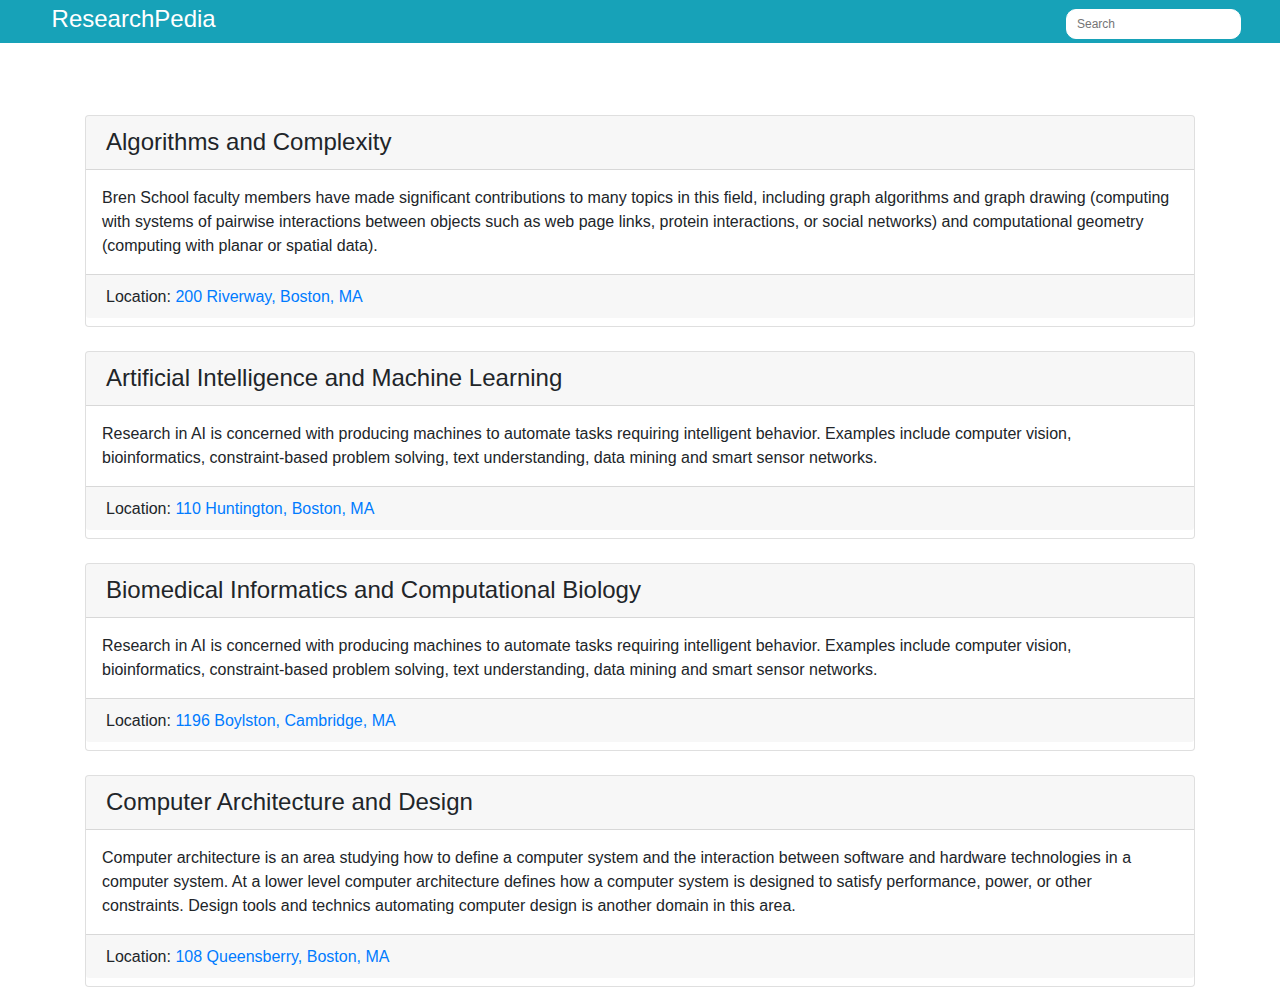
<file: index.html>
<!DOCTYPE html>
<html lang="en">
<head>
    <meta charset="UTF-8">
    <meta name="viewport" content="width=device-width, initial-scale=1.0">
    <meta http-equiv="X-UA-Compatible" content="ie=edge">
    <link rel="stylesheet" href="https://stackpath.bootstrapcdn.com/bootstrap/4.3.1/css/bootstrap.min.css" integrity="sha384-ggOyR0iXCbMQv3Xipma34MD+dH/1fQ784/j6cY/iJTQUOhcWr7x9JvoRxT2MZw1T" crossorigin="anonymous">
    <link rel="stylesheet" href="https://use.fontawesome.com/releases/v5.7.1/css/all.css" integrity="sha384-fnmOCqbTlWIlj8LyTjo7mOUStjsKC4pOpQbqyi7RrhN7udi9RwhKkMHpvLbHG9Sr" crossorigin="anonymous"><link rel="stylesheet" href="https://cdnjs.cloudflare.com/ajax/libs/font-awesome/4.7.0/css/font-awesome.min.css">
    <link rel="stylesheet" href="index.css">
    <title>ResearchPedia</title>
</head>
<style>

</style>
<body>
    <div id="page-header">
            <i class="fas fa-bars"></i>
    </div>
    <div>
        <div class="container" id="each-research">
        </div>
        <script src="researchPosts.js"></script>
        <script src="data.js"></script>
        <script src="index.js"></script>
</body>
</html>
</file>
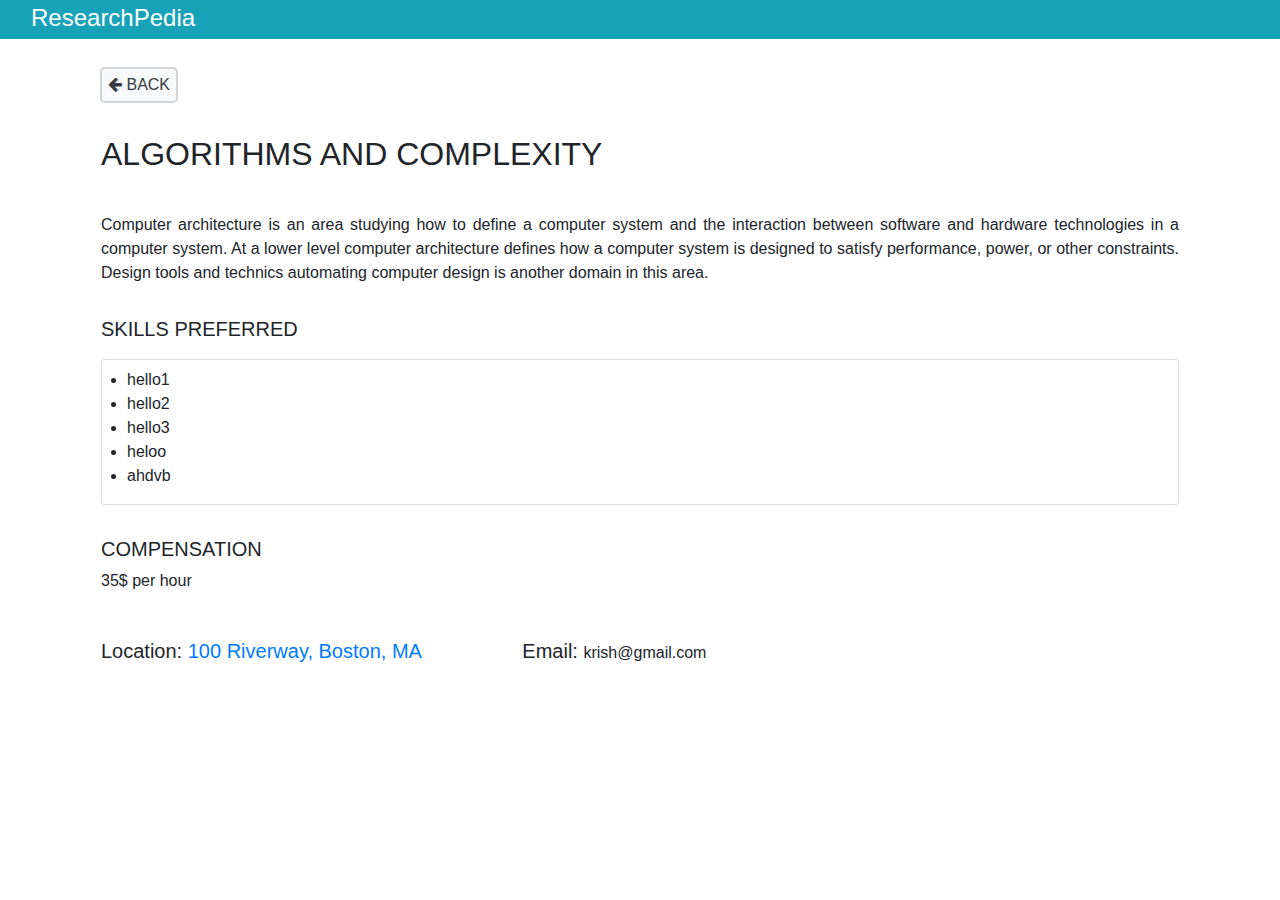
<file: checking.html>
<!DOCTYPE html>
<html lang="en">
<head>
    <meta charset="UTF-8">
    <meta name="viewport" content="width=device-width, initial-scale=1.0">
    <meta http-equiv="X-UA-Compatible" content="ie=edge">
    <meta http-equiv="X-UA-Compatible" content="ie=edge">
    <link rel="stylesheet" href="https://stackpath.bootstrapcdn.com/bootstrap/4.3.1/css/bootstrap.min.css"       integrity="sha384-ggOyR0iXCbMQv3Xipma34MD+dH/1fQ784/j6cY/iJTQUOhcWr7x9JvoRxT2MZw1T" crossorigin="anonymous">
    <link rel="stylesheet" href="https://use.fontawesome.com/releases/v5.7.1/css/all.css" integrity="sha384-fnmOCqbTlWIlj8LyTjo7mOUStjsKC4pOpQbqyi7RrhN7udi9RwhKkMHpvLbHG9Sr" crossorigin="anonymous"><link rel="stylesheet" href="https://cdnjs.cloudflare.com/ajax/libs/font-awesome/4.7.0/css/font-awesome.min.css">
    <title>Document</title>
</head>                    
<style>
    .desc{ text-align:justify }
    .ml-10 { margin-left: 10px }
    .back-button { position:absolute;
    top:-20px; left: 30px;
    border:2px solid #D3D3D3;
    border-radius: 5px;
     }
    .back-button:focus { outline: none; }
    .button-div { position: relative; }

</style>
<body>
    <div class="container-fluid bg-info text-white navbar-brand mb-5 pt-1">
                <span class="h4 ml-3">ResearchPedia</span>
            </div>
    <div class="container button-div"><button class="back-button bg-light py-1 text-dark"><i class="fa fa-arrow-left"></i> <span class="px- py-2">BACK</span></button>
    </div>
    <div class="container">
            <div class="h2 ml-3 mt-5">ALGORITHMS AND COMPLEXITY
            </div>  
            <div class="desc ml-0 mt-4 pt-3 pl-3 pb-3 pr-3">
                    Computer architecture is an area studying how to define a computer system and the interaction between software and hardware technologies in a computer system. At a lower level computer architecture defines how a computer system is designed to satisfy performance, power, or other constraints. Design tools and technics automating computer design is another domain in this area.
            </div>
            <div class="desc ml-0 mt-0 pt-3 pl-3 pb-3 pr-3">
                    <span class="h5">SKILLS PREFERRED</span>
                    <div class="card mt-3">
                        <div class="row mt-2"> 
                            <ul>
                                <li>hello1</li>
                                <li>hello2</li>
                                <li>hello3</li>
                                <li>heloo</li>
                                <li>ahdvb</li>
                            </ul>
                        </div>
                    </div>
            </div>
            <div class="mt-3">
                <span class="ml-3 h5">COMPENSATION</span>
                <div class="ml-3 h6 mt-2">35$ per hour</div>
            </div>
            <div class="mt-5 mb-5">
                <span class="h5 ml-3">Location: <a href="https://maps.google.com/?q= " class="mr-5">100 Riverway, Boston, MA</a></span>
                <span class="ml-5 h5">Email: <span class="h6">krish@gmail.com</span></span>
            </div>
        </div>
    </div>
                    
                    
          
</body>
</html>
</file>
<file: index.css>
.search {  
    border-radius: 10px; 
    float: right; 
    height: 30px;
    font-size: 12px; 
    border: 1px solid white; 
    padding: 5px 20px 5px 10px; 
    width: 175px;
    }

div.card-header:hover { 
    cursor: pointer; 
    background-color: white; 
    }

div.card-header:active {
    background-color: #F5F5F5;
    }
    
input:focus { 
    outline: none; 
    }
    
i:hover { 
    color: #E0E0E0; 
    }
    
.desc{ 
    text-align: justify;
    }
    
.ml-10 { 
    margin-left: 10px;
    }

.back-button {
    position: absolute;
    top: -70px;
    left: 30px;
    border: 2px solid #D3D3D3;
    border-radius: 5px;
    }
    
.back-button:focus { 
    outline: none; 
    }
    
.button-div { 
    position: relative;
    }
</file>
